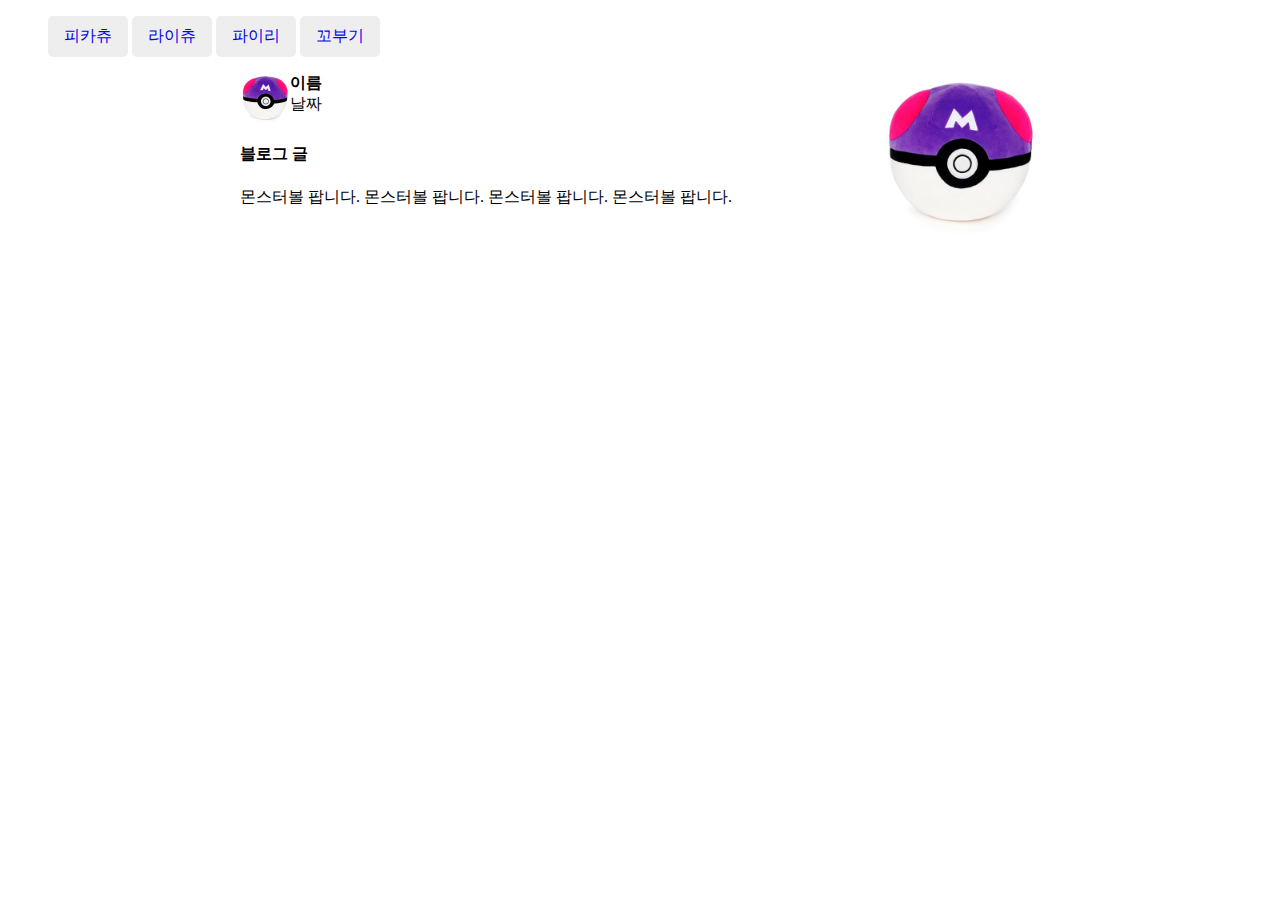
<file: BLOG 글 목록 만들기/index.html>
<!DOCTYPE html>
<html lang="en">

<head>
  <meta charset="UTF-8">
  <meta name="viewport" content="width=device-width, initial-scale=1.0">
  <title>Document</title>
  <link rel="stylesheet" href="css/main.css">
</head>

<body>

  <nav>
    <ul class="navbar">
      <li><a href="#">피카츄</a></li>
      <li><a href="#">라이츄</a></li>
      <li><a href="#">파이리</a></li>
      <li><a href="#">꼬부기</a></li>
    </ul>
  </nav>
  <div class="container">
    <div class="blog-content">
      <div>
        <img src="images/마스터볼.jpg" class="blog-profile">
        <div class="blog-name">
          <h4 style="margin: 0px;">이름</h4>
          <p style="margin: 0px;">날짜</p>
        </div>
      </div>
      <div style="clear: both;"></div>
      <div style="margin-top: 1px;"><!--clear:left하면 그 요소들이 붕 뜨기 때문에 그 다음요소들의 마진등이 맨 위부터 적용됨(제대로 적용 안된다는뜻) 따라서 float준 요소다음에 clear:both넣은 div를 추가하는걸 권장-->
        <h4>블로그 글</h4>
        <p>몬스터볼 팝니다. 몬스터볼 팝니다. 몬스터볼 팝니다. 몬스터볼 팝니다.</p>
      </div>
    </div>
    <div class="blog-img">
      <img src="images/마스터볼.jpg" style="width: 100%;">
    </div>
  </div>

  
</body>

</html>
</file>
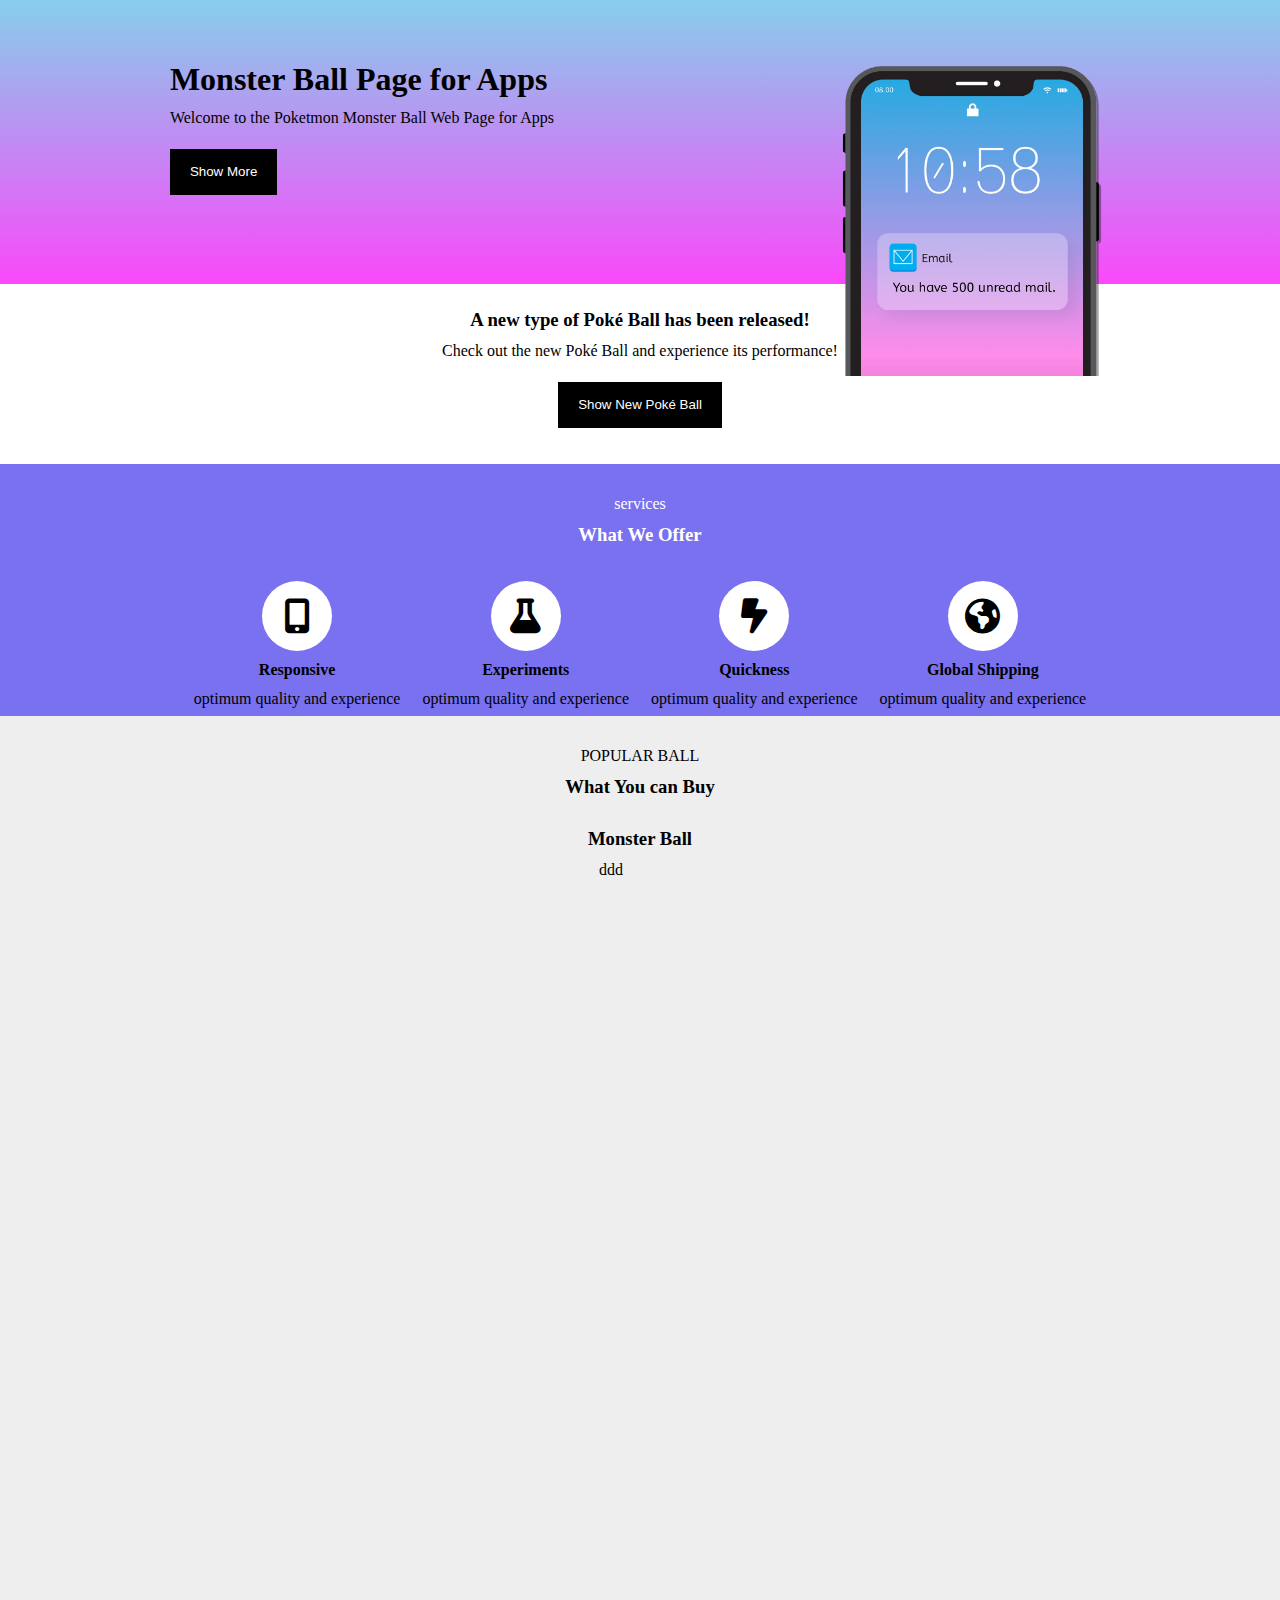
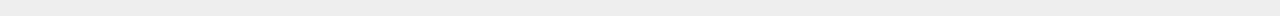
<file: 랜딩 페이지 만들기(중간정리)/index.html>
<!DOCTYPE html>
<html lang="en">

<head>
  <meta charset="UTF-8">
  <meta name="viewport" content="width=device-width, initial-scale=1.0">
  <title>Document</title>
  <link rel="stylesheet" href="css/main.css">
  <link rel="stylesheet" href="css/fontawesome/css/all.min.css">
</head>

<body>
  <div class="main-background">
    <div class="main-text">
      <h1>Monster Ball Page for Apps</h1>
      <p>Welcome to the Poketmon Monster Ball Web Page for Apps</p>
      <button class="main-btn">Show More</button>
    </div>

    <div class="main-img">
      <img src="images/iphone.png">
    </div>
  </div>

  <div class="mid1-background">
    <div class="mid1-text">
      <h3>A new type of Poké Ball has been released!</h3>
      <p>Check out the new Poké Ball and experience its performance!</p>
      <button class="main-btn">Show New Poké Ball</button>
    </div>
  </div>

  <div class="mid2-background">
    <div class="mid2-title">
      <p>services</p>
      <h3>What We Offer</h3>
    </div>

    <div class="mid2-list">
      <div class="mid2-list-item">
        <i class="fa-solid fa-mobile-screen-button"></i>
        <h4>Responsive</h4>
        <p>optimum quality and experience</p>
      </div>
      <div class="mid2-list-item">
        <i class="fa-solid fa-flask"></i>
        <h4>Experiments</h4>
        <p>optimum quality and experience</p>
      </div>
      <div class="mid2-list-item">
        <i class="fa-solid fa-bolt-lightning"></i>
        <h4>Quickness</h4>
        <p>optimum quality and experience</p>
      </div>
      <div class="mid2-list-item">
        <i class="fa-solid fa-earth-americas"></i>
        <h4>Global Shipping</h4>
        <p>optimum quality and experience</p>
      </div>
    </div>
  </div>

  <div class="mid3-background">
    <div class="mid2-title" style="color: black;">
      <p>POPULAR BALL</p>
      <h3>What You can Buy</h3>
    </div>

    <div class="mid3-img-list">
      <div class="img-list-box1">
        <div class="img-list-item">
          <h3>Monster Ball</h3>
          <p>ddd</p>
        </div>
        <div class="img-list-item">
          
        </div>
      </div>
      <div class="img-list-box2">
        <div class="img-list-item">
          
        </div>
        <div class="img-list-item">
          
        </div>
      </div>
    </div>

  </div>

</body>

</html>
</file>
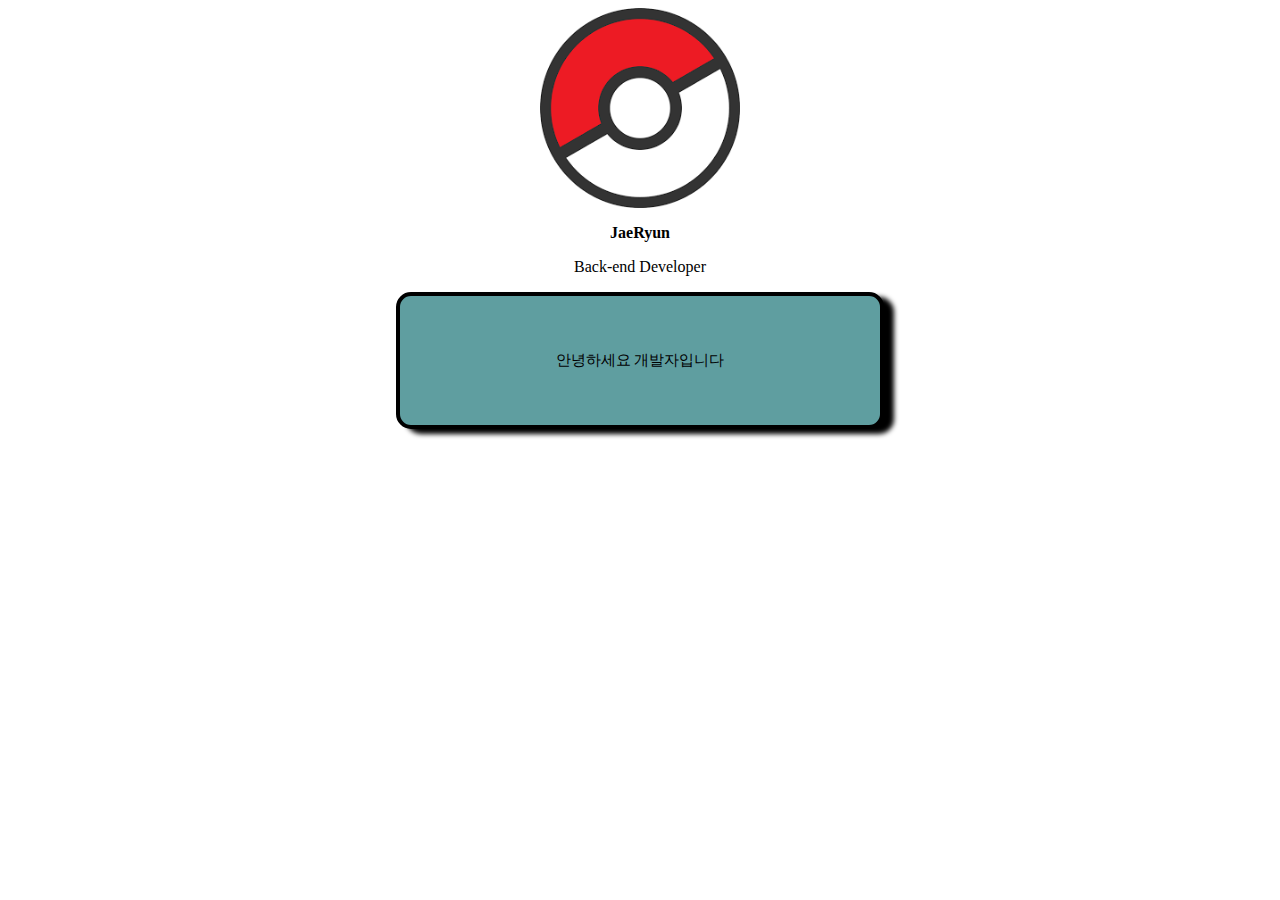
<file: 연습/index.html>
<!DOCTYPE html>
<html lang="en">
<head>
  <meta charset="UTF-8">
  <meta name="viewport" content="width=device-width, initial-scale=1.0">
  <title>Document</title>
  <link href="css/main.css" rel="stylesheet">
</head>
<body>
  <img src="images/몬스터볼.png" class="profile">
  <h3 class="title">JaeRyun</h3>
  <p class="content">Back-end Developer</p>
  <div class="box">
    <p>안녕하세요 개발자입니다</p>
  </div><!--div특징(p,h도) display:block이 기본으로 있다. 이것의 뜻은 가로행을 다 차지하라는 뜻-->
</body>
</html>
</file>
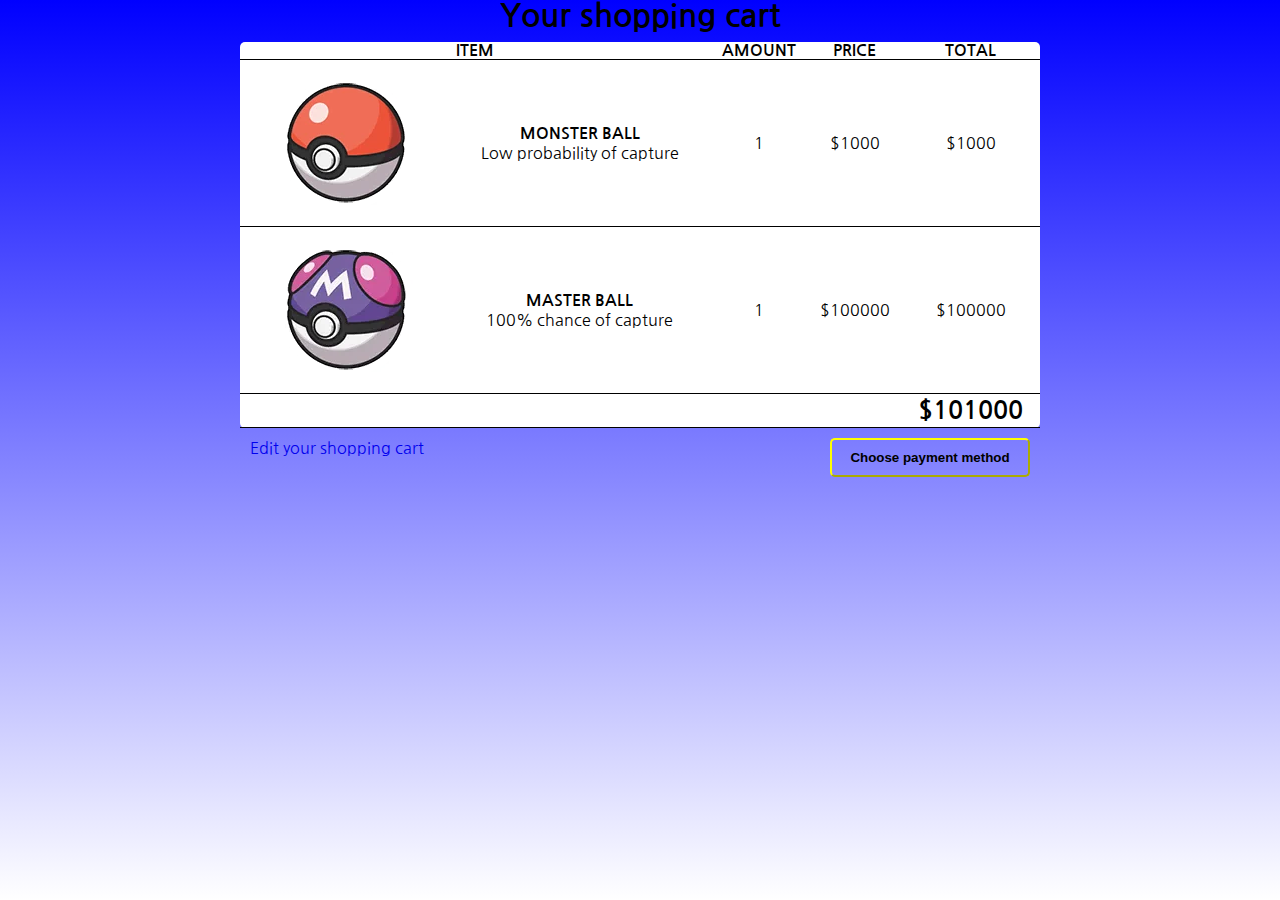
<file: Cart 페이지 만들기/cart.html>
<!DOCTYPE html>
<html lang="en">

<head>
  <meta charset="UTF-8">
  <meta name="viewport" content="width=device-width, initial-scale=1.0">
  <meta name="description" content="몬스터볼 상점입니다"><!--구글 검색시 파란제목으로 뜨는 글귀-->
  <meta name="keywords" content="몬스터볼,마스터볼,포켓몬"><!--검색에 도움을 주는 키워드-->
  <title>몬스터볼 상점</title>
  <link rel="stylesheet" href="main.css">
  <meta property="og:image" content="이미지 경로"><!--og : 카톡같은데에 링크 공유시 뜨는 설명문구 커스터마이징-->
  <meta property="og:description" content="페이지설명">
  <meta property="og:title" content="페이지 제목">
  <link rel="icon" href="images/몬스터볼.webp">
</head>

<body>
  <div class="background">
    <h1>Your shopping cart</h1>
    <table>

      <thead>
        <tr>
          <th colspan="2">ITEM</th>
          <th>AMOUNT</th>
          <th>PRICE</th>
          <th>TOTAL</th>
        </tr>
      </thead>

      <tbody>
        <tr>
          <td><img src="images/몬스터볼.webp"></td>
          <td><b>MONSTER BALL</b>
            <p>Low probability of capture</p>
          </td>
          <td>1</td>
          <td>$1000</td>
          <td>$1000</td>
        </tr>

        <tr>
          <td><img src="images/마스터볼.webp"></td>
          <td><b>MASTER BALL</b>
            <p>100% chance of capture</p>
          </td>
          <td>1</td>
          <td>$100000</td>
          <td>$100000</td>
        </tr>

        <tr>
          <td></td>
          <td></td>
          <td></td>
          <td></td>
          <td style="font-size: 25px;"><b>$101000</b></td>
        </tr>
      </tbody>

    </table>

    <div class="bot">
      <a href="#" style="float: left; margin: 10px; text-decoration: none;">Edit your shopping cart</a>
      <button class="payment-btn">Choose payment method</button>
    </div>
  </div>

</body>

</html>
</file>
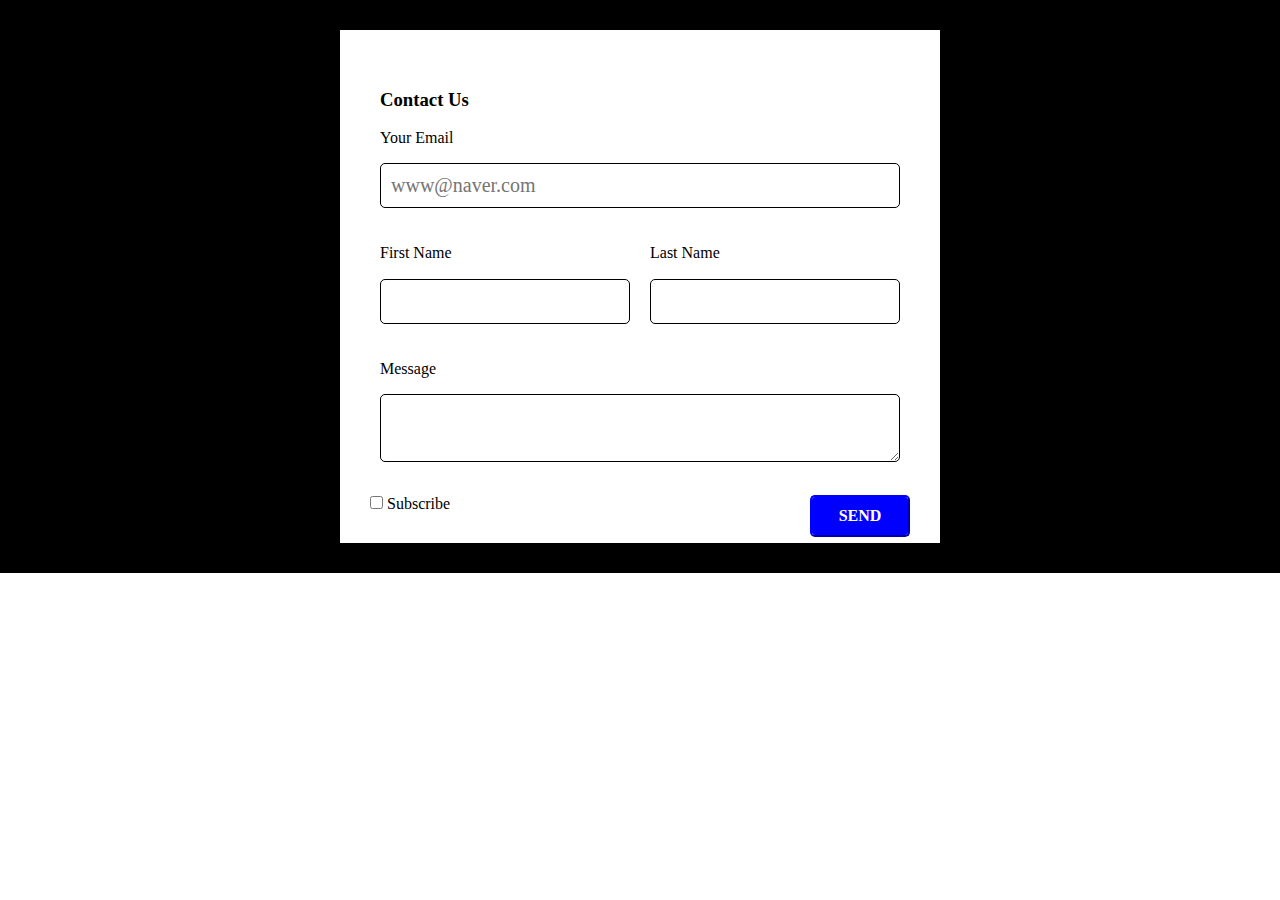
<file: 문의하기 폼 만들기/layout.html>
<!DOCTYPE html>
<html lang="en">

<head>
  <meta charset="UTF-8">
  <meta name="viewport" content="width=device-width, initial-scale=1.0">
  <title>Document</title>
  <link rel="stylesheet" href="css/main.css">
  <link rel="stylesheet" href="css/normalize.css">
</head>

<body>
  <div class="form-background">
    <div class="form-white">
      <form>
        <div class="w-100">
          <h3>Contact Us</h3>
          <p>Your Email</p>
          <input class="form-input" type="email" placeholder="www@naver.com">
        </div>
        <div class="w-50">
          <p>First Name</p>
          <input class="form-input" type="text">
        </div>
        <div class="w-50">
          <p>Last Name</p>
          <input class="form-input" type="text">
        </div>
        <div style="clear: both;"></div>

        <div class="w-100">
          <p>Message</p>
          <textarea class="form-input"></textarea>
        </div>

        <div>
          <br>
          <input id="sub" type="checkbox"><!--보통은 input이랑 label 태그는 같이 쓰는게 좋음 p대신에 -->
          <label for="sub">Subscribe</label><!--id랑 for 같게 맞춰주면 label을 누르면 input도 누른거로 간주해줌-->
          <button class="yellow-b">SEND</button>
        </div>
      </form>
    </div>
  </div>
</body>

</html>
</file>
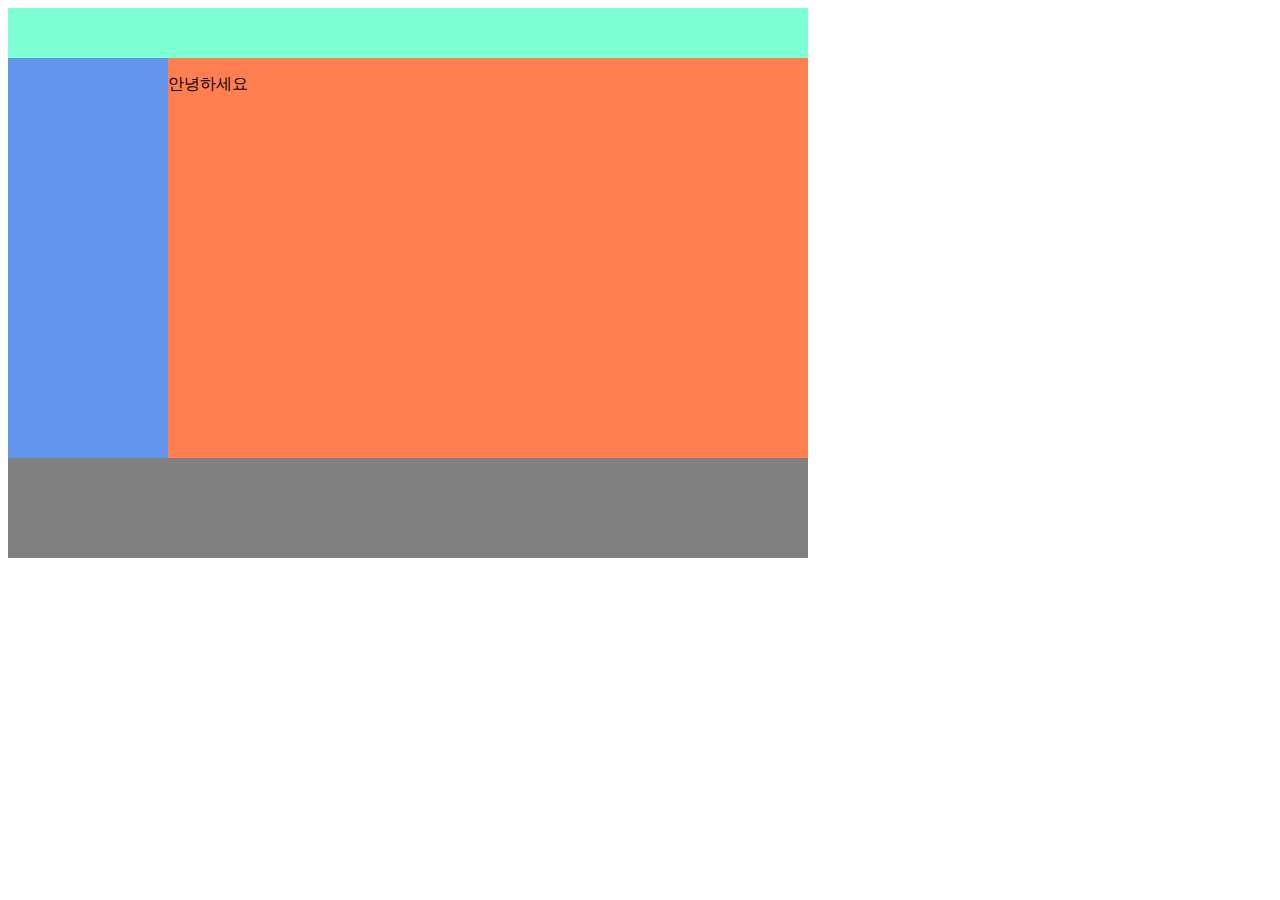
<file: 연습/layout1.html>
<!DOCTYPE html>
<html lang="en">
<head>
  <meta charset="UTF-8">
  <meta name="viewport" content="width=device-width, initial-scale=1.0">
  <title>Document</title>
  <link href="css/main.css" rel="stylesheet" >
</head>
<body>
  <div class="container">
    <div class="header"></div>
    <div class="left-menu"></div><!--
 --><div class="right">
      <p>안녕하세요</p>
    </div>
    <div class="footer"></div>
  </div>
</body>
</html>
</file>
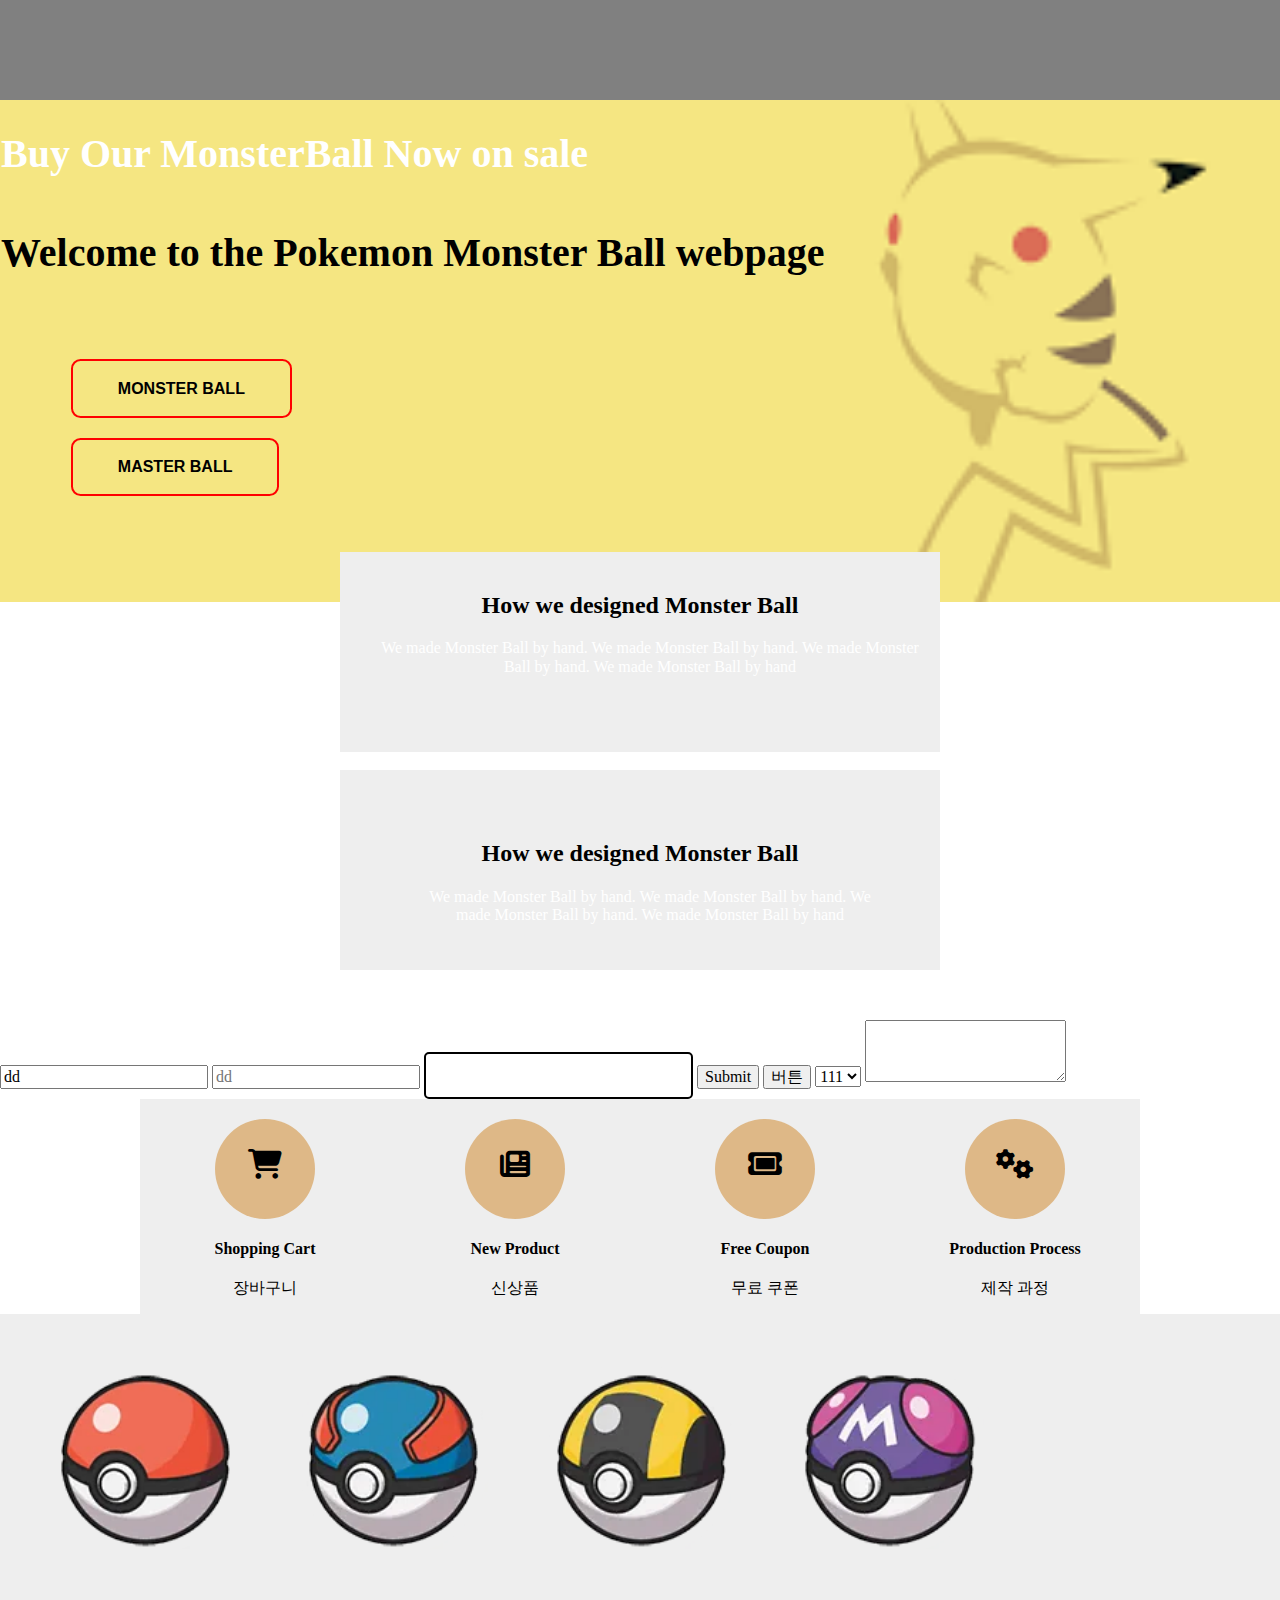
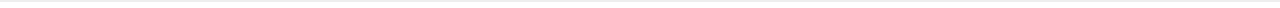
<file: 연습2(기본웹페이지)/layout.html>
<!DOCTYPE html>
<html lang="en">

<head>
  <meta charset="UTF-8">
  <meta name="viewport" content="width=device-width, initial-scale=1.0">
  <title>MonsterBall_KOREA</title>
  <link rel="stylesheet" href="css/normalize.css">
  <link rel="stylesheet" href="css/main.css">
  <link rel="stylesheet" href="css/fontawesome/css/all.min.css">
</head>

<body>

  <div class="test">

  </div>

  <div class="main-background">
    <h4 class="main-title">Buy Our MonsterBall Now on sale</h4>
    <h2 class="main-title" style="color: black;">Welcome to the Pokemon Monster Ball webpage</h2>
    <button class="main-button">Monster Ball</button>
    <button class="main-button">Master Ball</button>
  </div>
  <div class="explain-box">
    <h2>How we designed Monster Ball</h2>
    <p>We made Monster Ball by hand. We made Monster Ball by hand. We made Monster Ball by hand. We made Monster Ball by
      hand</p>
  </div>

  <br>

  <div class="explain-box" style="padding: 50px;">
    <h2>How we designed Monster Ball</h2>
    <p>We made Monster Ball by hand. We made Monster Ball by hand. We made Monster Ball by hand. We made Monster Ball by
      hand</p>
  </div>

  <form><!--form에는 action 과 method태그가 있다. action : 내용이 어떤 서버경로로 전달될지, method : 어떤 방식으로 서버에 전달될지-->
    <input type="text" value="dd" class="text-input"><!--value:채워진 값, placeholder:배경글자 name:서버개발시 전달되는 이름-->
    <input type="text" placeholder="dd">
    <input type="email">
    <input type="submit">
    <button type="submit">버튼</button>
    <select>
      <option value="">111</option>
      <option value="">222</option>
      <option value="">333</option><!--외울필요없음 다 그냥 구글 찾아보는게 일반적이라-->
    </select>
    <textarea rows="3"></textarea>
  </form>

  <div class="explain-container">
    <div>
      <i class="fa-solid fa-cart-shopping"></i>
      <h4>Shopping Cart</h4>
      <p>장바구니</p>
    </div>
    <div>
      <i class="fa-solid fa-newspaper"></i>
      <h4>New Product</h4>
      <p>신상품</p>
    </div>
    <div>
      <i class="fa-solid fa-ticket"></i>
      <h4>Free Coupon</h4>
      <p>무료 쿠폰</p>
    </div>
    <div>
      <i class="fa-solid fa-gears"></i>
      <h4>Production Process</h4>
      <p>제작 과정</p>
    </div>
    <div style="float: none; clear: both;"></div><!--이렇게 한 이유는 div가 float:left속성을 갖고있어서 -->
  </div>

  <div class="shop-bg">
    <div class="shop-container">

      <div class="shop-item">
        <div style="position: relative;">
          <div class="overlay">
            <h1>$60</h1>
            <p>인기상품</p>
          </div>
          <img src="images/몬스터볼.webp" alt="">
        </div>
      </div>

      <div class="shop-item">
        <div style="position: relative;">
          <div class="overlay-wrap">
            <div class="overlay-black">
              <span style="color: white;">$100</span>
            </div>
          </div>
          <img src="images/수퍼볼.webp" alt="">
        </div>
      </div>

      <div class="shop-item">
        <div style="position: relative;">
          <div class="overlay"></div>
          <img src="images/하이퍼볼.webp" alt="">
        </div>
      </div>

      <div class="shop-item">
        <div style="position: relative;">
          <div class="overlay"></div>
          <img src="images/마스터볼.webp" alt="">
        </div>
      </div>

    </div>
  </div>

</body>

</html><!--css버그가 생기면 크롬 개발자도구 활용-->
</file>
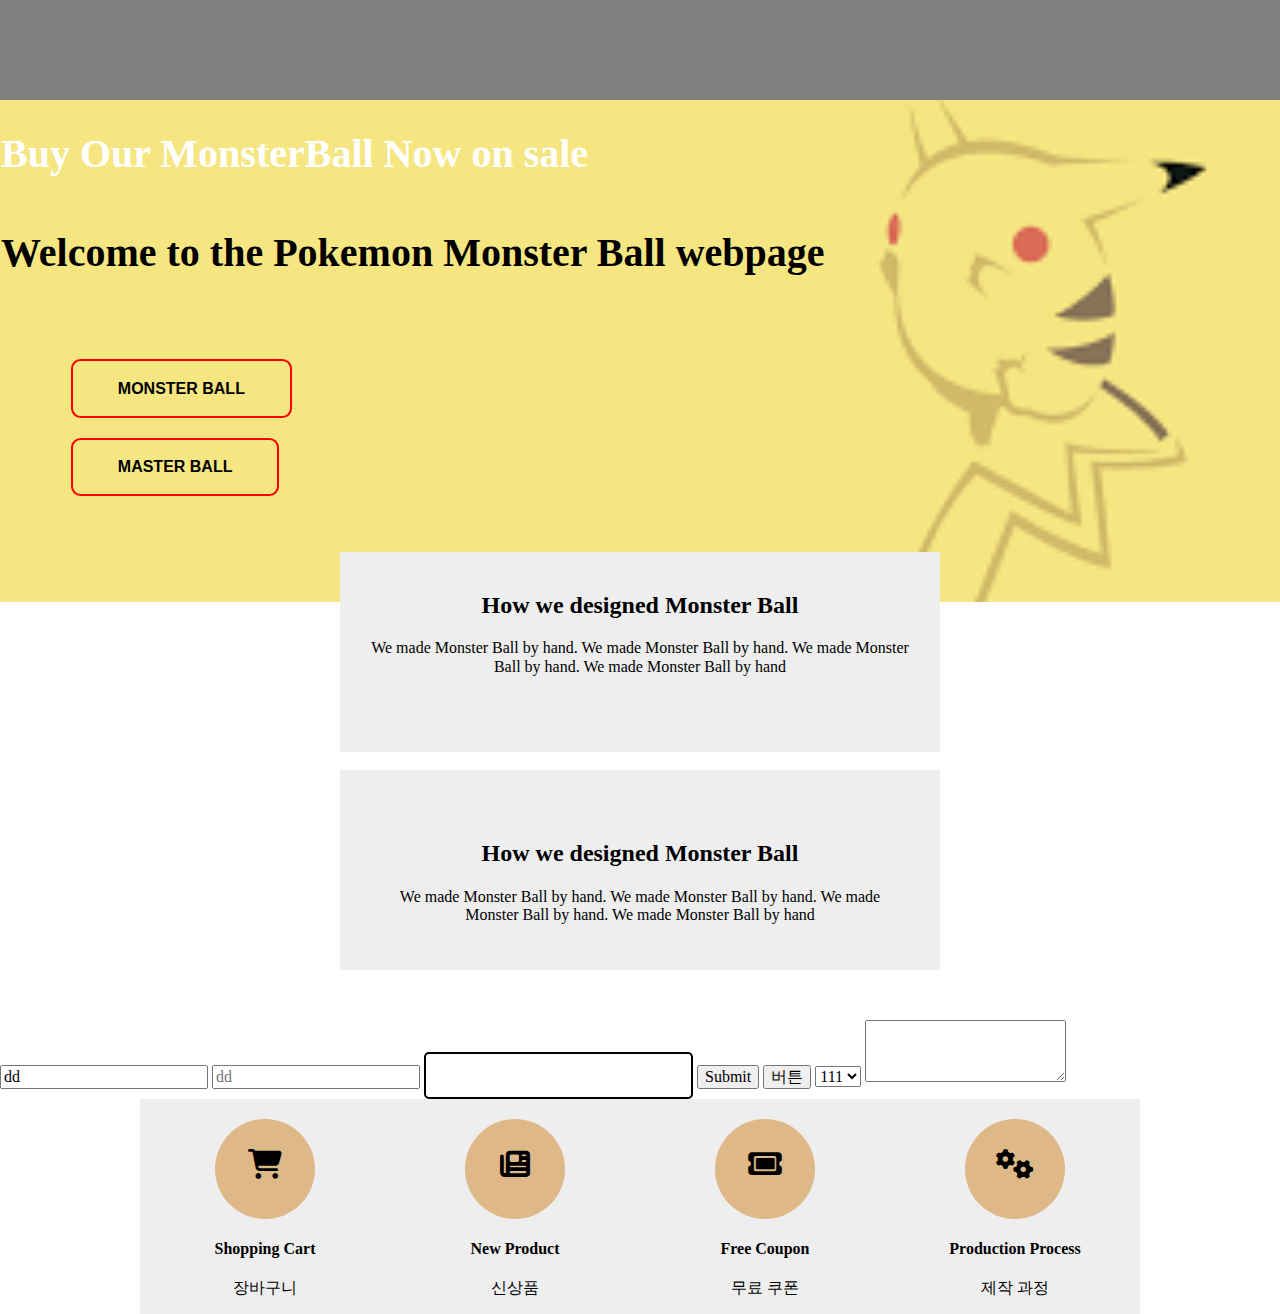
<file: 연습2/layout.html>
<!DOCTYPE html>
<html lang="en">
<head>
  <meta charset="UTF-8">
  <meta name="viewport" content="width=device-width, initial-scale=1.0">
  <title>MonsterBall_KOREA</title>
  <link rel="stylesheet" href="css/normalize.css">
  <link rel="stylesheet" href="css/main.css">
  <link rel="stylesheet" href="css/fontawesome/css/all.min.css">
</head>
<body>

  <div class="test">

  </div>

  <div class="main-background">
    <h4 class="main-title">Buy Our MonsterBall Now on sale</h4>
    <h2 class="main-title" style="color: black;">Welcome to the Pokemon Monster Ball webpage</h2>
    <button class="main-button">Monster Ball</button>
    <button class="main-button">Master Ball</button>
  </div>
  <div class="explain-box">
    <h2>How we designed Monster Ball</h2>
    <p>We made Monster Ball by hand. We made Monster Ball by hand. We made Monster Ball by hand. We made Monster Ball by hand</p>
  </div>

  <br>

  <div class="explain-box" style="padding: 50px;">
    <h2>How we designed Monster Ball</h2>
    <p>We made Monster Ball by hand. We made Monster Ball by hand. We made Monster Ball by hand. We made Monster Ball by hand</p>
  </div>

  <form><!--form에는 action 과 method태그가 있다. action : 내용이 어떤 서버경로로 전달될지, method : 어떤 방식으로 서버에 전달될지-->
    <input type="text" value="dd" class="text-input"><!--value:채워진 값, placeholder:배경글자 name:서버개발시 전달되는 이름-->
    <input type="text" placeholder="dd">
    <input type="email">
    <input type="submit">
    <button type="submit">버튼</button>
    <select>
      <option value="">111</option>
      <option value="">222</option>
      <option value="">333</option><!--외울필요없음 다 그냥 구글 찾아보는게 일반적이라-->
    </select>
    <textarea rows="3"></textarea>
  </form>

  <div class="explain-container">
    <div>
      <i class="fa-solid fa-cart-shopping"></i>
      <h4>Shopping Cart</h4>
      <p>장바구니</p>
    </div>
    <div>
      <i class="fa-solid fa-newspaper"></i>
      <h4>New Product</h4>
      <p>신상품</p>
    </div>
    <div>
      <i class="fa-solid fa-ticket"></i>
      <h4>Free Coupon</h4>
      <p>무료 쿠폰</p>
    </div>
    <div>
      <i class="fa-solid fa-gears"></i>
      <h4>Production Process</h4>
      <p>제작 과정</p>
    </div>
    <div style="float: none; clear: both;"></div><!--이렇게 한 이유는 div가 float:left속성을 갖고있어서 -->
  </div>

</body>
</html><!--css버그가 생기면 크롬 개발자도구 활용-->
</file>
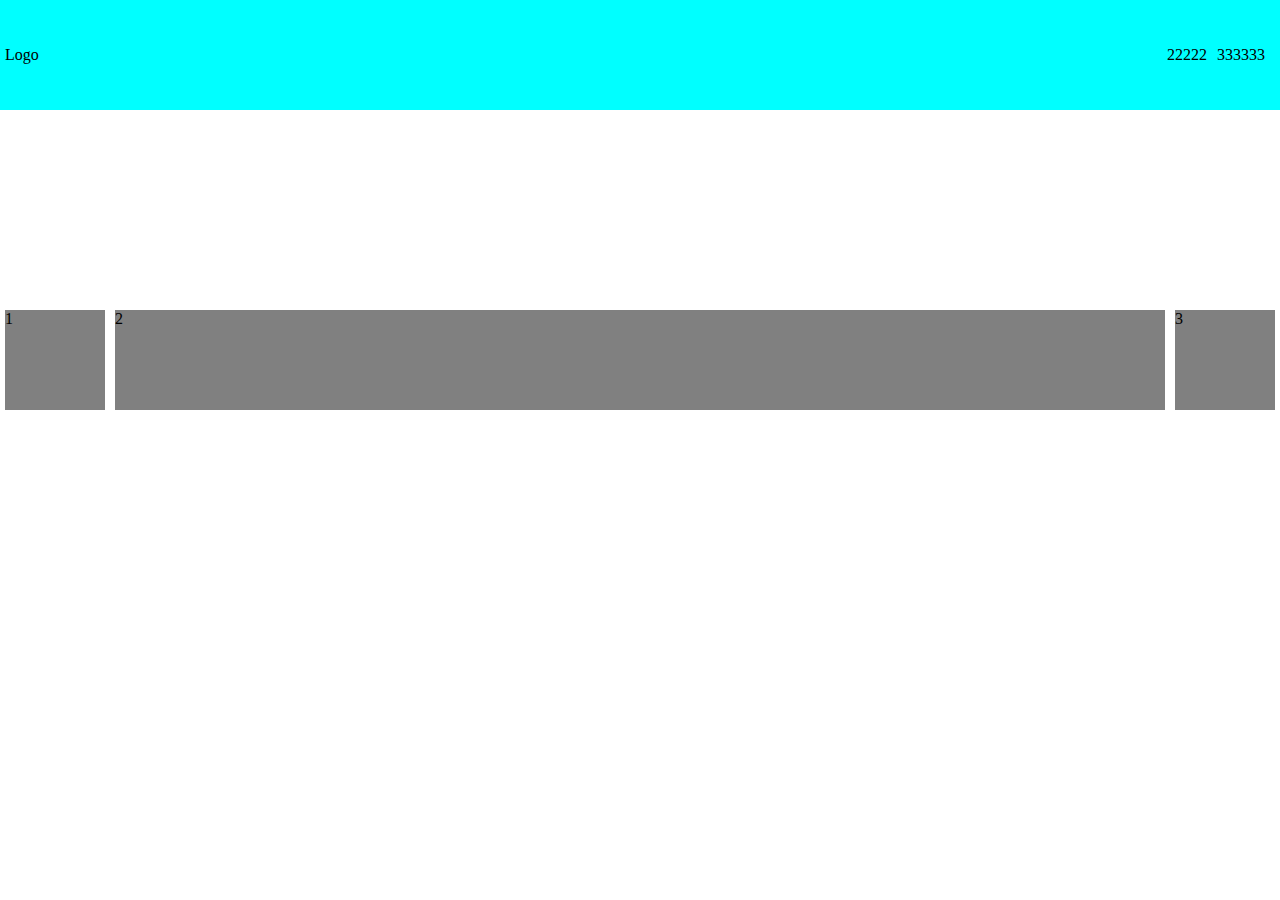
<file: 연습4/main.html>
<!DOCTYPE html>
<html lang="en">

<head>
  <meta charset="UTF-8">
  <meta name="viewport" content="width=device-width, initial-scale=1.0">
  <title>Document</title>
  <link rel="stylesheet" href="main.css">
</head>

<body>

  <nav class="nav-container">
    <div class="nav-bar">Logo</div>
    <div style="flex-grow: 1;"></div>
    <div class="nav-bar">22222</div>
    <div class="nav-bar">333333</div>
  </nav>

  <div class="flex-container">
    <div class="flex-item">1</div>
    <div class="flex-item" style="flex-grow: 1;">2</div>
    <!--flex-grow는 flexgrow준 요소의 배수를 뜻함 이거는 flewgrow요소를 준 첫번째 박스의 2배(완전히2배는아닐수도)-->
    <div class="flex-item">3</div>
  </div>

</body>

</html>
</file>
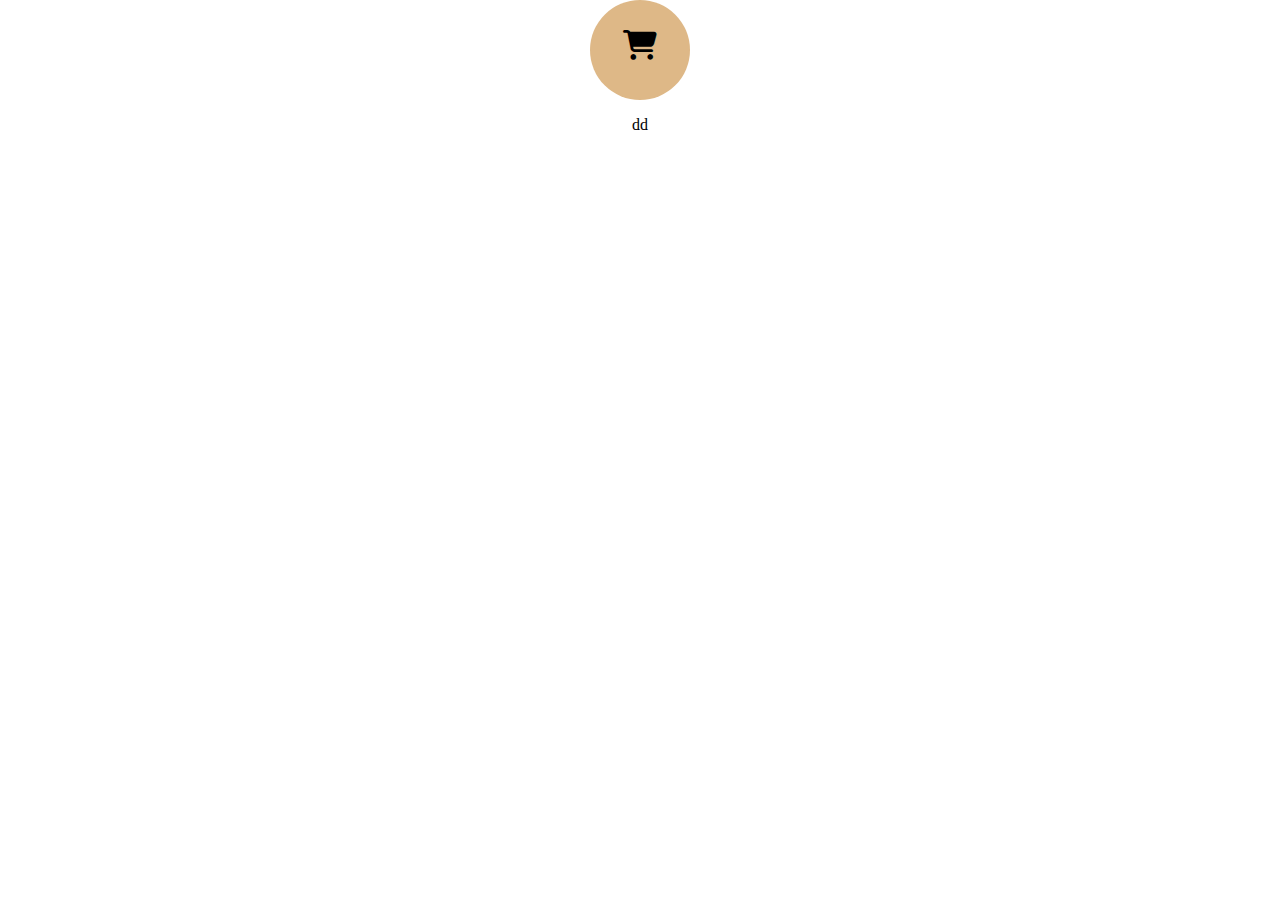
<file: 연습5/fontawesome.html>
<!DOCTYPE html>
<html lang="en">
<head>
  <meta charset="UTF-8">
  <meta name="viewport" content="width=device-width, initial-scale=1.0">
  <title>Document</title>
  <link rel="stylesheet" href="css/main.css">
  <link rel="stylesheet" href="css/fontawesome/css/all.min.css">
</head>
<body>
  <div>
    <i class="fa-solid fa-cart-shopping" style="font-size: 30px;"></i>
  </div>
  <p>dd</p>
</body>
</html>
</file>
<file: BLOG 글 목록 만들기/css/main.css>
.container {
  width: 800px;
  height: 200px;
  margin-left: auto;
  margin-right: auto;
}

.blog-content {
  width: 80%;
  height: 200px;
  float: left;
}

.blog-img {
  width: 20%;
  height: 200px;
  float: left;
}

.user {
  width: 50px;
  height: 50px;
}

.blog-profile {
  width: 50px;
  display: block;
  float: left;
}

.blog-name {
  float: left;
}
/*스페이스바는 모든 자식, >는 직계 자식만*/
.navbar>li {
  display: inline-block;
  width: 60px;
  text-align: center;
  background: #eee;
  padding: 10px;
  border-radius: 5px;
}

.navbar>li>a{
  font-size: 16px;
  text-decoration: none;
}

.navbar a:visited {
  text-decoration: none;
}
</file>
<file: 랜딩 페이지 만들기(중간정리)/css/main.css>
* {
  margin: 0;
  box-sizing: border-box;
}

html, body {
  height: 100%;
}

.main-background {
  background: linear-gradient(skyblue,rgb(250, 73, 250));
  width: 100%;
  height: 31.6%;
  padding-top: 50px;
  display: flex;
  justify-content: center;
}

.main-text {
  margin-right: 20%;
}

.main-text h1,p,button {
  margin: 11px;
}

.main-btn {
  background: #000;
  color: #fff;
  line-height: 42px;
  padding: 2px;
  padding-right: 20px;
  padding-left: 20px;
  border: none;
  transition: all 0.5s;
}

.main-btn:hover {
  background: transparent;
  color: #000;
   box-shadow:
   -7px -7px 20px 0px #fff9,
   -4px -4px 5px 0px #fff9,
   7px 7px 20px 0px #0002,
   4px 4px 5px 0px #0001;
}

.main-img img {
  width: 300px;
}

.mid1-background {
  background-color: white;
  width: 100%;
  height: 20%;
  display: flex;
  justify-content: center;
  align-items: center;
}

.mid1-text {
  text-align: center;
}

.mid2-background {
  background-color: rgb(121, 113, 240);
  width: 100%;
  height: 28%;
  justify-content: center;
}

.mid2-title {
  display: block;
  padding-top: 20px;
  text-align: center;
  color: white;
}

.mid2-list {
  margin-top: 35px;
  display: flex;
  justify-content: center;
  
}

.mid2-list-item {
  text-align: center;
}

.mid2-list-item i {
  margin-bottom: 10px;
  background-color: white;
  font-size: 35px;
  width: 70px;
  height: 70px;
  border-radius: 50px;
  text-align: center;
  line-height: 70px;
}

.mid3-background {
  background-color: #eee;
  width: 100%;
  height: 100%;
  justify-content: center;
}

.img-list-box1 {
  margin-top: 30px;
  justify-content: center;
  display: flex;
}

.img-list-box2 {
  justify-content: center;
  display: flex;
}






@media screen and (max-width:768px) {
  .main-background {
    display: block;
    height: 47.6%;
  }

  .main-text {
    font-size: 15px;
    text-align: center;
    margin: 0;
  }

  .main-img {
    margin-top: 30px;
    display: flex;
    justify-content: center;
  }

  
}
</file>
<file: 연습/css/main.css>
.profile {
  width: 200px;
  display: block;
  margin: auto;
}

.title {
  text-align: center;
  font-size: 16px;
}

.content {
  text-align: center;
}

.box {
  width: 400px;
  background-color: cadetblue;
  margin: 10px;
  padding: 40px;
  border: 4px solid black;
  border-radius: 15px;
  margin-left: auto;
  margin-right: auto;
  text-align: center;
  font-size: 15px;
  box-shadow: 10px 5px 5px black;
}

.container {
  width: 800px;
}

.header {
  width: 100%;
  height: 50px;
  background: aquamarine;
}

.left-menu {
  width: 20%;
  height: 400px;
  background: cornflowerblue;
  display: inline-block;/*display: inline-block 내 크기만큼 차지*/
  vertical-align: top;
  /* float: left; */
}

.right {
  width: 80%;
  height: 400px;
  background: coral;
  display: inline-block;
  /* float: left;float:left 하면 붕 떠서 왼쪽정렬됨 */
}

.footer {
  width: 100%;
  height: 100px;
  background-color: grey;
  /* clear: both;float다음에 오는 요소에게 주면 이상한 현상 해결가능 */
}
</file>
<file: Cart 페이지 만들기/main.css>
@import url('https://fonts.googleapis.com/css2?family=Nanum+Gothic&display=swap');

* {
  margin: 0px;
}

/*폰트 안티 앨리어싱-> 글씨체 적용시 뭔가 안예쁘면 transform: rotate(0.03deg)하기*/
body {
  font-family: "Nanum Gothic", sans-serif;
  font-weight: 400;
  font-style: normal;
}

.background {
  background-color: #4B89DC;
  margin: auto;
  width: auto;
  height: 100vh;
  background: linear-gradient(blue, white);
  text-align: center;
}


table {
  margin: 0 auto;
  margin-top: 10px;
  border-collapse: collapse;
  width: 800px;
  height: auto;
  background-color: white;
  border-radius: 5px;
  border-color: blue;
}

tr {
  border-bottom: 1px solid black;
}

th,tr {
  text-align: center;
}

.payment-btn {
  float: right;
  margin: 10px;
  bottom: 20px;
  right: 20px;
  padding: 10px;
  width: 200px;
  border-radius: 5px;
  cursor: pointer;
  border-color: yellow;
  color: black;
  font-weight: 700;
  background-color: rgba(0, 0, 0, 0);
  background-image: linear-gradient(45deg, yellow 50%, transparent 50%);
  background-position: 100%;
  background-size: 400%;
  transition: background 300ms ease-in-out;
}

/*:hover :focus :active 순서대로 넣어줘야함 안 그럼 잘 안됨*/
.payment-btn:hover {
  background-position: 0;
}

.bot {
  margin: 0 auto;
  width: 800px;
}

/* css 할때 Object Oriented CSS 라고 하는 작성 관습을 이용하자
 css 할때 뼈대를 나눠서 재사용할 수 있게끔 ㄱㄱ
 class 작명할때 창의력이 딸리면 BEM(Block__Element--Modifier) 룰 따라하기
 */
</file>
<file: 문의하기 폼 만들기/css/main.css>
div, input, textarea {
  box-sizing: border-box;
}

body {
  margin: 0px;
}

.form-background {
  background-color: black;
  padding: 30px;
}

.form-white {
  background-color: white;
  padding: 30px;
  width: 80%;
  max-width: 600px;
  margin: auto;
}

.form-input {
  padding: 10px;
  font-size: 20px;
  border: 1px solid black;
  border-radius: 5px;
  width: 100%;
}

.w-50 {
  width: 50%;
  float: left;
  padding: 10px;
}

.w-100 {
  padding: 10px;
}

.yellow-b {
  padding: 10px;
  width: 100px;
  display: block;
  float: right;
  border-radius: 5px;
  border-color: blue;
  color: white;
  font-weight: 700;
  cursor: pointer;
  box-shadow: 0 0 40px 40px blue inset, 0 0 0 0 blue;
  transition: all 150ms ease-in-out;
}

.yellow-b:hover {
  color: black;
  box-shadow: 0 0 10px 0 blue inset, 0 0 10px 4px blue;
}

@media screen and (max-width:768px) {
  .w-50 {
    width: 100%;
    clear: both;
    padding: 10px;
  }
}
</file>
<file: 연습2(기본웹페이지)/css/main.css>
body {
  margin: 0px;
}
.main-background {
  width: 100%;
  height: 500px;
  background-image: url([data-uri]);
  background-repeat: no-repeat;
  background-size: cover;/*cover: 배경짤려도 상관없으니 빈공간 없이 배경으로 꽉 채워라, contain: div공간이 남아도 좋으니 배경이 짤리지않게 해라*/
  background-position: center;
  padding: 1px;

}
/*박스끼리 위아래로 붙는경우 둘다 마진을 적용할 경우 큰 한쪽의 마진만 적용됨*/
.main-title {
  color: white;
  font-size: 40px;
  margin-top: 30px;/*main-background박스랑 main-title박스끼리 테두리가 겹쳐서 margin collapse 현상 일어남. 해결법->테두리 안붙게하면됨 */
}

.main-button {
  box-sizing: border-box;
  appearance: none;
  background-color: transparent;
  border: 2px solid red;
  border-radius: 0.6em;
  color: black;
  cursor: pointer;
  display: flex;
  align-self: center;
  font-size: 1rem;
  line-height: 1;
  margin: 20px;
  padding: 1.2em 2.8em;
  text-decoration: none;
  text-align: center;
  text-transform: uppercase;
  font-family: 'Montserrat', sans-serif;
  font-weight: 700;
  transition: box-shadow 300ms ease-in-out, color 300ms ease-in-out;
  position: relative;/*position부여하면 좌표이동가능, 공중에 뜸, fixed는 현재화면 기준으로 고정되는 요소가 필요하면 씀, absolute는 부모태그중 position:relative가진 부모기준, static은 아무것도 안하는거*/
  top: 50px;/*position:absolute 준 요소를 가운데 정렬하려면 left:0, right:0, margin: auto, width:대충원하는px*/
  left: 50px;
}

.main-button:hover {
    color: #fff;
    outline: 0;
    box-shadow: 0 0 40px 40px red inset;
}

.explain-box {
  background-color: #eee;
  width: 80%;/*부모가 body이므로 body의 80%, width는 content 영역의 너비를 의미함 padding, border이런건 관련없음*/
  max-width: 600px;/*width %는 너무 크니까 최대 크기 지정*/
  height: 200px;
  text-align: center;
  position: relative;
  top: -50px;
  margin: auto;
  padding: 20px;
  z-index: 5;/*높을수록앞에온다는뜻*/
  box-sizing: border-box;/*이러면 width가 padding,border 을 포함해버림, 보통 이거 맨위에 div 전체 태그 안에 넣어버림->편해서,일관성*/ 
}

input[type=email] {
  padding: 10px;
  font-size: 20px;
  border: 2px solid black;
  border-radius: 5px;
}

.test {
  width: 100vw;/*rem은 따로 지정안하면 16px, rem을 크기로 지정하면 기본 font-size커져도 모든게 커짐->요즘을 컨트롤 마우스 휠 하면 다 커져서 쓸데없음 그래서 요즘용도는 typography 디자인할때 px외우기 귀찮으면 함*/
  height: 100px;/*em단위는 내 폰트사이즈의 ~배*/
  background: grey;
}

.explain-container {
  max-width: 1000px;
  margin: auto;
}

.explain-container > div {
  float: left;
  width: 25%;
  background-color: #eee;
  text-align: center;
}

.explain-container p {
  color: black;
  transform: translate(-10px);
}

div i {
  margin-top: 20px;
  padding-top: 30px;
  font-size: 30px;
  background-color: burlywood;
  width: 100px;
  height: 100px;
  border-radius: 50px;
  box-sizing: border-box;
}

.shop-bg {
  background-color: #eee;
  padding: 20px;
}

.shop-container {
  display: flex;
  max-width: 80%;
  margin: 0;
}

.shop-item {
  width: 25%;
  padding: 10px;
}

.shop-item img {
  width: 100%;
  display: block;/*보이지않는선같은게 있는데 그거 display block으로 없애주면 크기 조정됨*/
}

.shop-item div h1, p {
  font-weight: 200;
  color: white;
  margin-left: 20px;
}

.shop-item div p {
  margin-top: -15px;
}

.overlay {
  position: absolute;/*yyporelative준 요소의 위치에서부터 시작함 (요소를 붕 띄워줌) */
  width: 100%;
  height: 50%;
  background-color: rgba(0, 0, 0, 0.5);/*이렇게도 불투명값 지정 가능*/
  transform: translateY(150px);
  opacity: 0;/*불투명값 지정 0~1사이값으로*/
  transition: all 0.7s;/*all은 전체이고 개별지정가능*/
}

.shop-item:hover .overlay{
  transform: translateY(100px);
  opacity: 1;
}

.overlay-wrap {
  position: absolute;
  width: 100%;
  height: 100%;
  overflow: hidden;//*박스의 폭이나 높이를 초과하는 내부요소를 잘라줌*/
}

.overlay-wrap:hover .overlay-black {
  margin-top: 50%;
}

.overlay-black {
  width: 100%;
  height: 100%;
  background-color: rgba(0, 0, 0, 0.5);
  margin-top: 100%;
  transition: all 1s;
}

/*media query는 항상 밑에있어야함*/
@media screen and (max-width: 1200px){
  .main-title {
    font-size: 30px;
  }
  
  .main-button {
    padding: 7px;
    font-size: 15px;
  }

  .explain-container > div {
    float: left;
    width: 50%;
  }

  .explain-container {
    max-width: 700px;
  }
  
}


@media screen and (max-width: 768px) {
  .main-title {
    font-size: 20px;
  }

  .explain-container > div {
    float: left;
    width: 100%;
  }

  .explain-container {
    max-width: 400px;
  }

  /*breakpoint기준 px값은 다른사람 따라하기
  그래서 주로 쓰는건 -> 1200px:태블릿 992px 768px:모바일 576px
  1200이랑 768이 제일 편할듯*/
}
</file>
<file: 연습2/css/main.css>
body {
  margin: 0px;
}
.main-background {
  width: 100%;
  height: 500px;
  background-image: url([data-uri]);
  background-repeat: no-repeat;
  background-size: cover;/*cover: 배경짤려도 상관없으니 빈공간 없이 배경으로 꽉 채워라, contain: div공간이 남아도 좋으니 배경이 짤리지않게 해라*/
  background-position: center;
  padding: 1px;

}
/*박스끼리 위아래로 붙는경우 둘다 마진을 적용할 경우 큰 한쪽의 마진만 적용됨*/
.main-title {
  color: white;
  font-size: 40px;
  margin-top: 30px;/*main-background박스랑 main-title박스끼리 테두리가 겹쳐서 margin collapse 현상 일어남. 해결법->테두리 안붙게하면됨 */
}

.main-button {
  box-sizing: border-box;
  appearance: none;
  background-color: transparent;
  border: 2px solid red;
  border-radius: 0.6em;
  color: black;
  cursor: pointer;
  display: flex;
  align-self: center;
  font-size: 1rem;
  line-height: 1;
  margin: 20px;
  padding: 1.2em 2.8em;
  text-decoration: none;
  text-align: center;
  text-transform: uppercase;
  font-family: 'Montserrat', sans-serif;
  font-weight: 700;
  transition: box-shadow 300ms ease-in-out, color 300ms ease-in-out;
  position: relative;/*position부여하면 좌표이동가능, 공중에 뜸, fixed는 현재화면 기준으로 고정되는 요소가 필요하면 씀, absolute는 부모태그중 position:relative가진 부모기준, static은 아무것도 안하는거*/
  top: 50px;/*position:absolute 준 요소를 가운데 정렬하려면 left:0, right:0, margin: auto, width:대충원하는px*/
  left: 50px;
}

.main-button:hover {
    color: #fff;
    outline: 0;
    box-shadow: 0 0 40px 40px red inset;
}

.explain-box {
  background-color: #eee;
  width: 80%;/*부모가 body이므로 body의 80%, width는 content 영역의 너비를 의미함 padding, border이런건 관련없음*/
  max-width: 600px;/*width %는 너무 크니까 최대 크기 지정*/
  height: 200px;
  text-align: center;
  position: relative;
  top: -50px;
  margin: auto;
  padding: 20px;
  z-index: 5;/*높을수록앞에온다는뜻*/
  box-sizing: border-box;/*이러면 width가 padding,border 을 포함해버림, 보통 이거 맨위에 div 전체 태그 안에 넣어버림->편해서,일관성*/ 
}

input[type=email] {
  padding: 10px;
  font-size: 20px;
  border: 2px solid black;
  border-radius: 5px;
}

.test {
  width: 100vw;/*rem은 따로 지정안하면 16px, rem을 크기로 지정하면 기본 font-size커져도 모든게 커짐->요즘을 컨트롤 마우스 휠 하면 다 커져서 쓸데없음 그래서 요즘용도는 typography 디자인할때 px외우기 귀찮으면 함*/
  height: 100px;/*em단위는 내 폰트사이즈의 ~배*/
  background: grey;
}

.explain-container {
  max-width: 1000px;
  margin: auto;
}

.explain-container > div {
  float: left;
  width: 25%;
  background-color: #eee;
  text-align: center;
}

div i {
  margin-top: 20px;
  padding-top: 30px;
  font-size: 30px;
  background-color: burlywood;
  width: 100px;
  height: 100px;
  border-radius: 50px;
  box-sizing: border-box;
}

/*media query는 항상 밑에있어야함*/
@media screen and (max-width: 1200px){
  .main-title {
    font-size: 30px;
  }
  
  .main-button {
    padding: 7px;
    font-size: 15px;
  }

  .explain-container > div {
    float: left;
    width: 50%;
  }

  .explain-container {
    max-width: 700px;
  }
  
}


@media screen and (max-width: 768px) {
  .main-title {
    font-size: 20px;
  }

  .explain-container > div {
    float: left;
    width: 100%;
  }

  .explain-container {
    max-width: 400px;
  }

  /*breakpoint기준 px값은 다른사람 따라하기
  그래서 주로 쓰는건 -> 1200px:태블릿 992px 768px:모바일 576px
  1200이랑 768이 제일 편할듯*/
}
</file>
<file: 연습4/main.css>
body {
  margin: 0;
}

.flex-item {
  width: 100px;
  height: 100px;
  background-color: grey;
  margin: 5px;
}

.flex-container {
  height: 500px;
  display: flex;/*가로배치 쉽게하는 법*/
  flex-direction: row;/*정렬방향 가로세로 정하기 가능*/
  justify-content: center;/*수평방향정렬 가로만*/
  align-items: center;/*수직방향정렬 세로만*/
  flex-wrap: wrap;/*요소(넓이)가 크면 밑으로 보내버림*/
}

.nav-container {
  background-color: aqua;
  display: flex;
  height: 100px;
  align-items: center;
  padding: 5px;
}

.nav-bar {
  margin-right: 10px;
}
</file>
<file: 연습5/css/main.css>
body {
  margin: 0px;
}

div {
  margin: auto;
  display: flex;
  justify-content: center;
  align-items: center;
}

div i {
  background-color: burlywood;
  width: 100px;
  height: 100px;
  border-radius: 50px;
  text-align: center;
  padding-top: 30px;
  box-sizing: border-box;
}

p {
  width: 100%;
  text-align: center;
}
</file>
